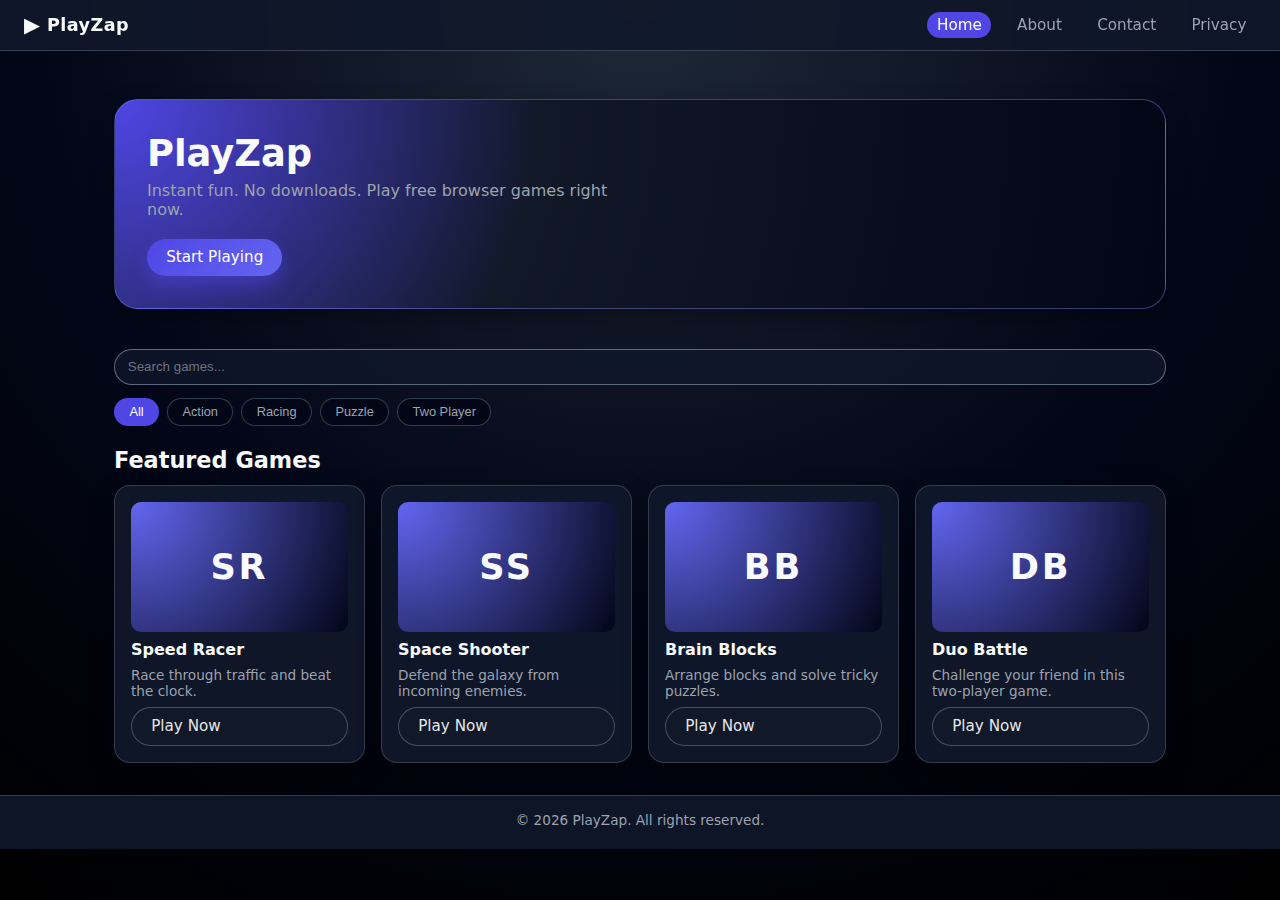
<file: playzap/index.html>
<!DOCTYPE html>
<html lang="en">
<head>
    <meta charset="UTF-8">
    <meta name="viewport" content="width=device-width, initial-scale=1.0">
    <title>PlayZap - Instant Fun, No Downloads</title>
    <link rel="stylesheet" href="css/style.css">
</head>
<body>
    <!-- Header / Navbar -->
    <header class="header">
        <div class="logo">
            <span class="logo-icon">▶</span>
            <span class="logo-text">PlayZap</span>
        </div>
        <nav class="nav">
            <a href="index.html" class="active">Home</a>
            <a href="about.html">About</a>
            <a href="contact.html">Contact</a>
            <a href="privacy.html">Privacy</a>
        </nav>
        <button class="nav-toggle" id="navToggle">☰</button>
    </header>

    <!-- Hero Section -->
    <section class="hero">
        <div class="hero-content">
            <h1>PlayZap</h1>
            <p>Instant fun. No downloads. Play free browser games right now.</p>
            <a href="#games" class="btn-primary">Start Playing</a>
        </div>
    </section>

    <!-- Search + Categories -->
    <section class="search-section">
        <input type="text" id="searchInput" placeholder="Search games..." />
        <div class="categories">
            <button class="category-btn active" data-category="all">All</button>
            <button class="category-btn" data-category="action">Action</button>
            <button class="category-btn" data-category="racing">Racing</button>
            <button class="category-btn" data-category="puzzle">Puzzle</button>
            <button class="category-btn" data-category="two-player">Two Player</button>
        </div>
    </section>

    <!-- Games Grid -->
    <section class="games-section" id="games">
        <h2>Featured Games</h2>
        <div class="games-grid" id="gamesGrid">

            <!-- Game Card 1 -->
            <article class="game-card" data-title="Speed Racer" data-category="racing">
                <div class="game-thumb">SR</div>
                <h3>Speed Racer</h3>
                <p>Race through traffic and beat the clock.</p>
                <a href="play.html" class="btn-secondary play-btn" data-game="speed-racer">Play Now</a>
            </article>

            <!-- Game Card 2 -->
            <article class="game-card" data-title="Space Shooter" data-category="action">
                <div class="game-thumb">SS</div>
                <h3>Space Shooter</h3>
                <p>Defend the galaxy from incoming enemies.</p>
                <a href="play.html" class="btn-secondary play-btn" data-game="space-shooter">Play Now</a>
            </article>

            <!-- Game Card 3 -->
            <article class="game-card" data-title="Brain Blocks" data-category="puzzle">
                <div class="game-thumb">BB</div>
                <h3>Brain Blocks</h3>
                <p>Arrange blocks and solve tricky puzzles.</p>
                <a href="play.html" class="btn-secondary play-btn" data-game="brain-blocks">Play Now</a>
            </article>

            <!-- Game Card 4 -->
            <article class="game-card" data-title="Duo Battle" data-category="two-player">
                <div class="game-thumb">DB</div>
                <h3>Duo Battle</h3>
                <p>Challenge your friend in this two-player game.</p>
                <a href="play.html" class="btn-secondary play-btn" data-game="duo-battle">Play Now</a>
            </article>

            <!-- You can copy-paste more cards like these -->

        </div>
    </section>

    <!-- Footer -->
    <footer class="footer">
        <p>© <span id="year"></span> PlayZap. All rights reserved.</p>
    </footer>

    <!-- Scroll to Top -->
    <button class="scroll-top" id="scrollTop">↑</button>

    <script src="js/script.js"></script>
</body>
</html>
</file>
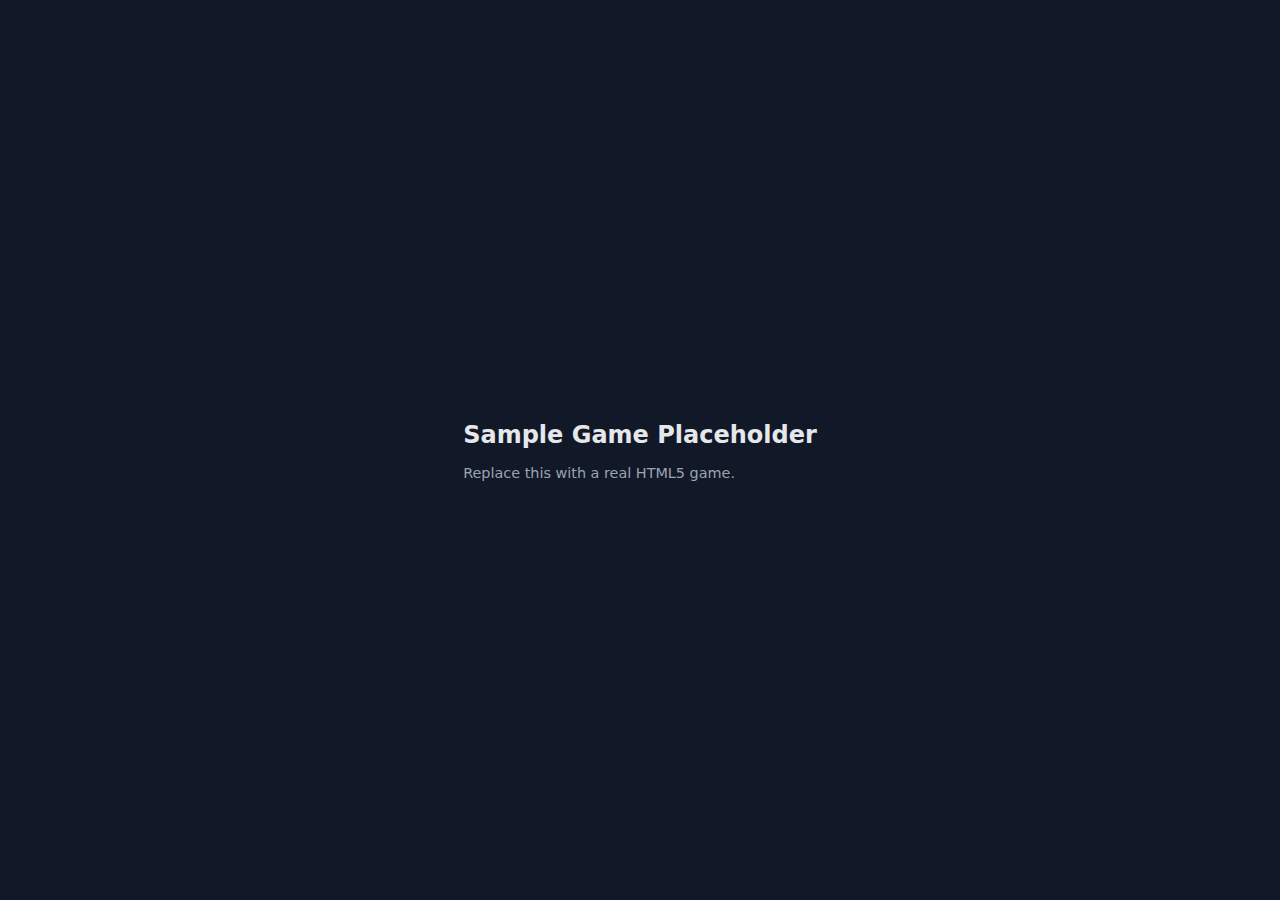
<file: playzap/games/sample/index.html>
<!DOCTYPE html>
<html lang="en">
<head>
    <meta charset="UTF-8">
    <title>Sample Game</title>
    <style>
        body {
            margin: 0;
            background: #111827;
            color: #e5e7eb;
            font-family: system-ui, sans-serif;
            display: flex;
            align-items: center;
            justify-content: center;
            height: 100vh;
        }
        h1 {
            font-size: 1.5rem;
        }
        p {
            font-size: 0.9rem;
            color: #9ca3af;
        }
    </style>
</head>
<body>
    <div>
        <h1>Sample Game Placeholder</h1>
        <p>Replace this with a real HTML5 game.</p>
    </div>
</body>
</html>
</file>
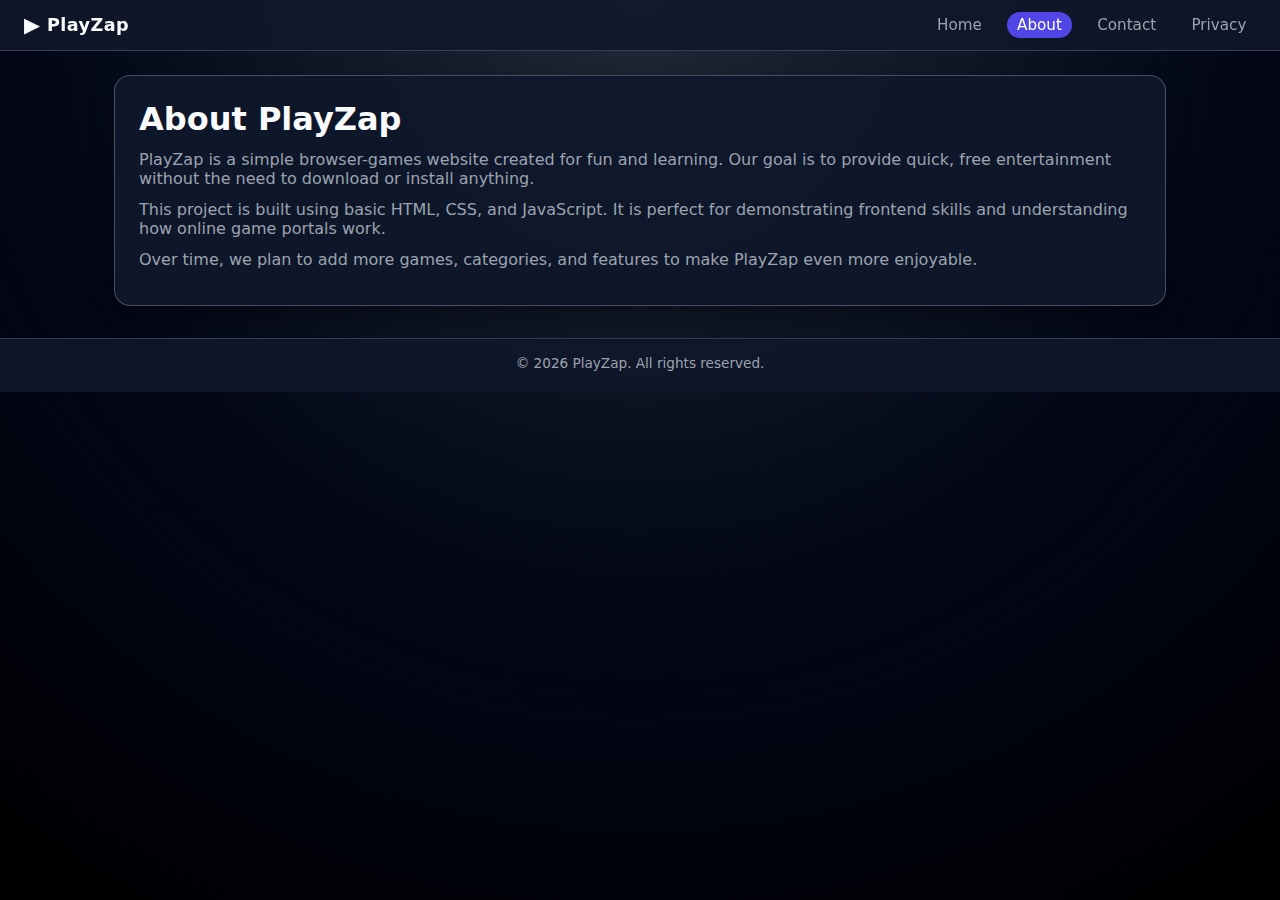
<file: playzap/about.html>
<!DOCTYPE html>
<html lang="en">
<head>
    <meta charset="UTF-8">
    <meta name="viewport" content="width=device-width, initial-scale=1.0">
    <title>About - PlayZap</title>
    <link rel="stylesheet" href="css/style.css">
</head>
<body>
    <header class="header">
        <div class="logo">
            <span class="logo-icon">▶</span>
            <span class="logo-text">PlayZap</span>
        </div>
        <nav class="nav">
            <a href="index.html">Home</a>
            <a href="about.html" class="active">About</a>
            <a href="contact.html">Contact</a>
            <a href="privacy.html">Privacy</a>
        </nav>
        <button class="nav-toggle" id="navToggle">☰</button>
    </header>

    <main class="page-main">
        <section class="page-section">
            <h1>About PlayZap</h1>
            <p>
                PlayZap is a simple browser-games website created for fun and learning.
                Our goal is to provide quick, free entertainment without the need to download
                or install anything.
            </p>
            <p>
                This project is built using basic HTML, CSS, and JavaScript. It is perfect
                for demonstrating frontend skills and understanding how online game portals work.
            </p>
            <p>
                Over time, we plan to add more games, categories, and features to make
                PlayZap even more enjoyable.
            </p>
        </section>
    </main>

    <footer class="footer">
        <p>© <span id="year"></span> PlayZap. All rights reserved.</p>
    </footer>

    <button class="scroll-top" id="scrollTop">↑</button>

    <script src="js/script.js"></script>
</body>
</html>
</file>
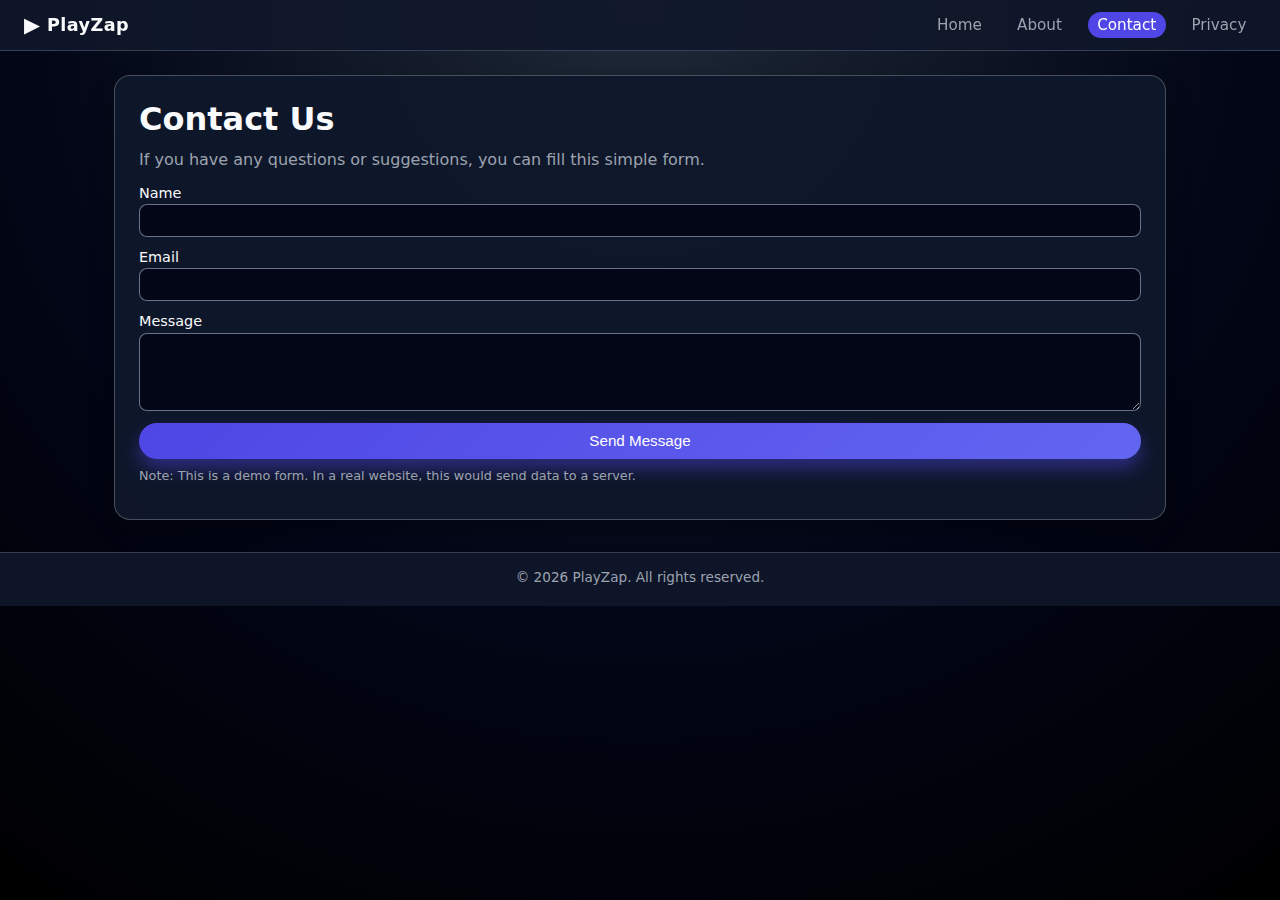
<file: playzap/contact.html>
<!DOCTYPE html>
<html lang="en">
<head>
    <meta charset="UTF-8">
    <meta name="viewport" content="width=device-width, initial-scale=1.0">
    <title>Contact - PlayZap</title>
    <link rel="stylesheet" href="css/style.css">
</head>
<body>
    <header class="header">
        <div class="logo">
            <span class="logo-icon">▶</span>
            <span class="logo-text">PlayZap</span>
        </div>
        <nav class="nav">
            <a href="index.html">Home</a>
            <a href="about.html">About</a>
            <a href="contact.html" class="active">Contact</a>
            <a href="privacy.html">Privacy</a>
        </nav>
        <button class="nav-toggle" id="navToggle">☰</button>
    </header>

    <main class="page-main">
        <section class="page-section">
            <h1>Contact Us</h1>
            <p>If you have any questions or suggestions, you can fill this simple form.</p>

            <form class="contact-form" id="contactForm">
                <label>
                    Name
                    <input type="text" id="name" required>
                </label>

                <label>
                    Email
                    <input type="email" id="email" required>
                </label>

                <label>
                    Message
                    <textarea id="message" rows="4" required></textarea>
                </label>

                <button type="submit" class="btn-primary">Send Message</button>
            </form>

            <p class="form-note">
                Note: This is a demo form. In a real website, this would send data to a server.
            </p>
        </section>
    </main>

    <footer class="footer">
        <p>© <span id="year"></span> PlayZap. All rights reserved.</p>
    </footer>

    <button class="scroll-top" id="scrollTop">↑</button>

    <script src="js/script.js"></script>
</body>
</html>
</file>
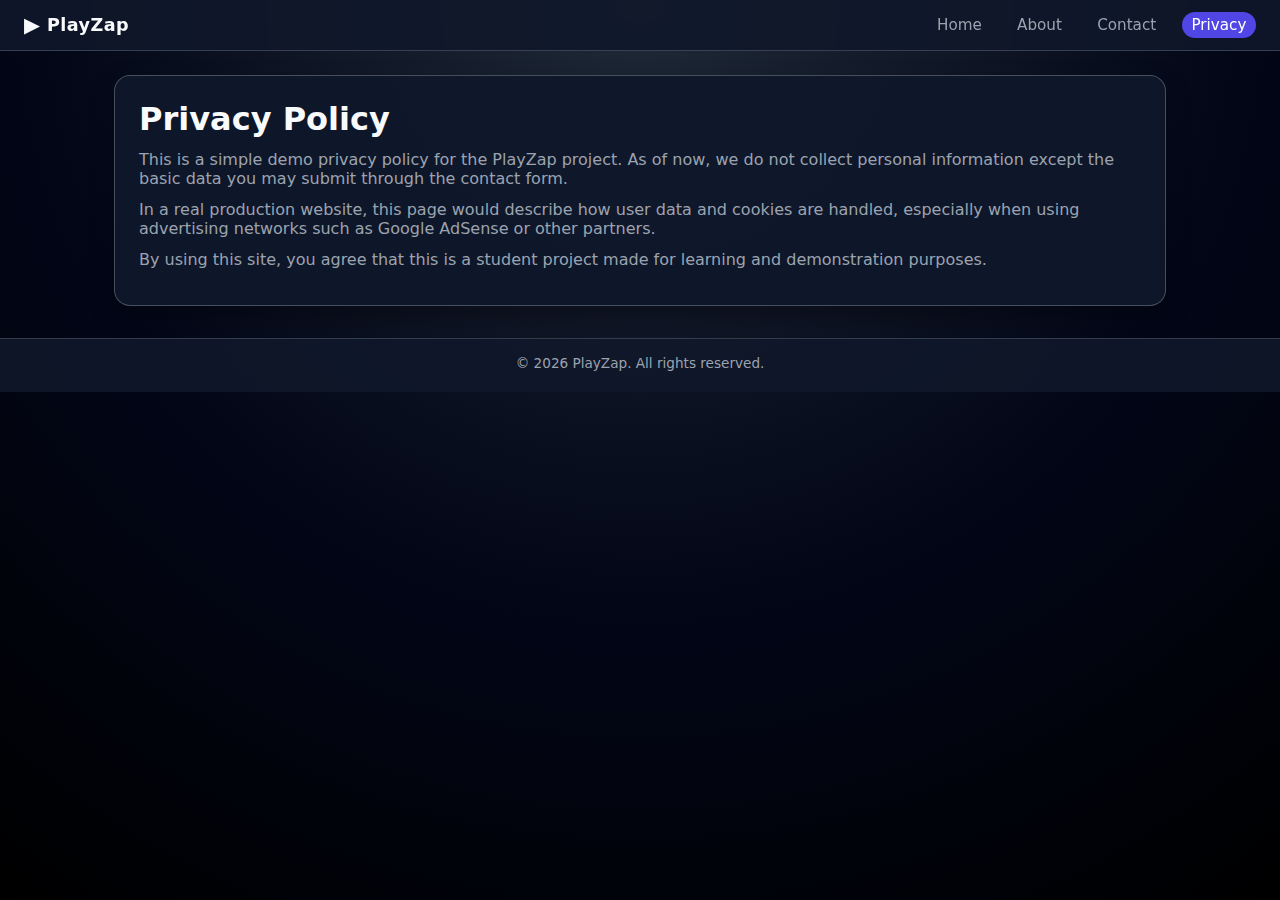
<file: playzap/privacy.html>
<!DOCTYPE html>
<html lang="en">
<head>
    <meta charset="UTF-8">
    <meta name="viewport" content="width=device-width, initial-scale=1.0">
    <title>Privacy Policy - PlayZap</title>
    <link rel="stylesheet" href="css/style.css">
</head>
<body>
    <header class="header">
        <div class="logo">
            <span class="logo-icon">▶</span>
            <span class="logo-text">PlayZap</span>
        </div>
        <nav class="nav">
            <a href="index.html">Home</a>
            <a href="about.html">About</a>
            <a href="contact.html">Contact</a>
            <a href="privacy.html" class="active">Privacy</a>
        </nav>
        <button class="nav-toggle" id="navToggle">☰</button>
    </header>

    <main class="page-main">
        <section class="page-section">
            <h1>Privacy Policy</h1>
            <p>
                This is a simple demo privacy policy for the PlayZap project.
                As of now, we do not collect personal information except the basic
                data you may submit through the contact form.
            </p>
            <p>
                In a real production website, this page would describe how user data
                and cookies are handled, especially when using advertising networks
                such as Google AdSense or other partners.
            </p>
            <p>
                By using this site, you agree that this is a student project made
                for learning and demonstration purposes.
            </p>
        </section>
    </main>

    <footer class="footer">
        <p>© <span id="year"></span> PlayZap. All rights reserved.</p>
    </footer>

    <button class="scroll-top" id="scrollTop">↑</button>

    <script src="js/script.js"></script>
</body>
</html>
</file>
<file: playzap/css/style.css>
/* ========== Global Styles ========== */
* {
    margin: 0;
    padding: 0;
    box-sizing: border-box;
}

:root {
    --bg-dark: #060717;
    --bg-card: #111322;
    --accent: #4f46e5;
    --accent-soft: #6366f1;
    --text-main: #f9fafb;
    --text-muted: #9ca3af;
    --danger: #ef4444;
    --radius-lg: 16px;
    --radius-md: 10px;
    --shadow-soft: 0 10px 25px rgba(0, 0, 0, 0.35);
    --transition-fast: 0.2s ease;
    --max-width: 1100px;
}

body {
    font-family: system-ui, -apple-system, BlinkMacSystemFont, "Segoe UI", sans-serif;
    background: radial-gradient(circle at top, #1f2937 0, #020617 55%, #000 100%);
    color: var(--text-main);
    min-height: 100vh;
}

/* ========== Header / Navbar ========== */

.header {
    position: sticky;
    top: 0;
    z-index: 10;
    background: rgba(15, 23, 42, 0.9);
    backdrop-filter: blur(10px);
    display: flex;
    align-items: center;
    justify-content: space-between;
    padding: 0.75rem 1.5rem;
    border-bottom: 1px solid rgba(148, 163, 184, 0.3);
}

.logo {
    display: flex;
    align-items: center;
    gap: 0.4rem;
    font-weight: 700;
    letter-spacing: 0.03em;
}

.logo-icon {
    font-size: 1.3rem;
}

.logo-text {
    font-size: 1.1rem;
}

.nav {
    display: flex;
    gap: 1rem;
}

.nav a {
    text-decoration: none;
    font-size: 0.95rem;
    color: var(--text-muted);
    padding: 0.25rem 0.6rem;
    border-radius: 999px;
    transition: var(--transition-fast);
}

.nav a:hover {
    color: var(--text-main);
    background: rgba(99, 102, 241, 0.16);
}

.nav a.active {
    color: #fff;
    background: var(--accent);
}

.nav-toggle {
    display: none;
    border: none;
    background: transparent;
    font-size: 1.3rem;
    color: var(--text-main);
}

/* ========== Hero ========== */

.hero {
    max-width: var(--max-width);
    margin: 1.5rem auto 1rem;
    padding: 1.5rem;
}

.hero-content {
    background: radial-gradient(circle at top left, #4f46e5 0, #111827 40%, #020617 100%);
    border-radius: 24px;
    padding: 2rem;
    box-shadow: var(--shadow-soft);
    border: 1px solid rgba(129, 140, 248, 0.4);
}

.hero-content h1 {
    font-size: 2.3rem;
    margin-bottom: 0.4rem;
}

.hero-content p {
    color: var(--text-muted);
    margin-bottom: 1.2rem;
    max-width: 480px;
}

/* ========== Buttons ========== */

.btn-primary,
.btn-secondary {
    display: inline-block;
    text-decoration: none;
    border: none;
    cursor: pointer;
    padding: 0.6rem 1.2rem;
    border-radius: 999px;
    font-weight: 500;
    font-size: 0.95rem;
    transition: var(--transition-fast);
}

.btn-primary {
    background: linear-gradient(135deg, var(--accent), var(--accent-soft));
    color: #fff;
    box-shadow: 0 10px 18px rgba(79, 70, 229, 0.45);
}

.btn-primary:hover {
    transform: translateY(-1px);
    box-shadow: 0 14px 24px rgba(79, 70, 229, 0.6);
}

.btn-secondary {
    background: #111827;
    color: #e5e7eb;
    border: 1px solid rgba(148, 163, 184, 0.4);
}

.btn-secondary:hover {
    background: #1f2937;
}

/* ========== Search & Categories ========== */

.search-section {
    max-width: var(--max-width);
    margin: 0 auto;
    padding: 0 1.5rem 1.3rem;
}

#searchInput {
    width: 100%;
    padding: 0.6rem 0.8rem;
    border-radius: 999px;
    border: 1px solid rgba(148, 163, 184, 0.6);
    background: rgba(15, 23, 42, 0.8);
    color: var(--text-main);
    margin-bottom: 0.8rem;
}

#searchInput::placeholder {
    color: #6b7280;
}

.categories {
    display: flex;
    flex-wrap: wrap;
    gap: 0.5rem;
}

.category-btn {
    border: none;
    padding: 0.35rem 0.9rem;
    border-radius: 999px;
    background: #020617;
    color: var(--text-muted);
    font-size: 0.8rem;
    cursor: pointer;
    border: 1px solid rgba(55, 65, 81, 0.9);
    transition: var(--transition-fast);
}

.category-btn:hover {
    color: #e5e7eb;
    background: #111827;
}

.category-btn.active {
    background: var(--accent);
    color: #fff;
    border-color: transparent;
}

/* ========== Games Grid ========== */

.games-section {
    max-width: var(--max-width);
    margin: 0 auto 2rem;
    padding: 0 1.5rem;
}

.games-section h2 {
    margin-bottom: 0.75rem;
    font-size: 1.4rem;
}

.games-grid {
    display: grid;
    grid-template-columns: repeat(auto-fit, minmax(210px, 1fr));
    gap: 1rem;
}

.game-card {
    background: rgba(15, 23, 42, 0.95);
    border-radius: var(--radius-lg);
    padding: 1rem;
    box-shadow: var(--shadow-soft);
    border: 1px solid rgba(55, 65, 81, 0.9);
    display: flex;
    flex-direction: column;
    gap: 0.5rem;
    transition: transform var(--transition-fast), box-shadow var(--transition-fast), border-color var(--transition-fast);
}

.game-card:hover {
    transform: translateY(-4px);
    box-shadow: 0 18px 30px rgba(15, 23, 42, 0.9);
    border-color: rgba(129, 140, 248, 0.85);
}

.game-thumb {
    width: 100%;
    height: 130px;
    border-radius: var(--radius-md);
    background: radial-gradient(circle at top left, var(--accent-soft), #020617);
    display: flex;
    align-items: center;
    justify-content: center;
    font-size: 2.2rem;
    font-weight: 700;
    letter-spacing: 0.08em;
}

.game-card h3 {
    font-size: 1rem;
}

.game-card p {
    font-size: 0.85rem;
    color: var(--text-muted);
    flex: 1;
}

/* ========== Generic Page Layout ========== */

.page-main,
.play-main {
    max-width: var(--max-width);
    margin: 1.5rem auto 2rem;
    padding: 0 1.5rem;
}

.page-section {
    background: rgba(15, 23, 42, 0.95);
    border-radius: var(--radius-lg);
    padding: 1.5rem;
    border: 1px solid rgba(75, 85, 99, 0.9);
    box-shadow: var(--shadow-soft);
}

.page-section h1 {
    margin-bottom: 0.75rem;
}

.page-section p {
    color: var(--text-muted);
    margin-bottom: 0.75rem;
}

/* ========== Game Page ========== */

.game-container h1 {
    margin-bottom: 0.3rem;
}

.game-subtitle {
    color: var(--text-muted);
    margin-bottom: 1rem;
}

.game-frame-wrapper {
    background: #020617;
    border-radius: var(--radius-lg);
    border: 1px solid rgba(75, 85, 99, 0.9);
    overflow: hidden;
    box-shadow: var(--shadow-soft);
    margin-bottom: 1.2rem;
}

.game-frame-wrapper iframe {
    width: 100%;
    height: 420px;
    border: none;
    display: block;
}

.game-info h2 {
    margin-top: 0.8rem;
    margin-bottom: 0.4rem;
}

.game-info ul {
    list-style: disc;
    padding-left: 1.3rem;
    color: var(--text-muted);
}

/* ========== Contact Form ========== */

.contact-form {
    display: flex;
    flex-direction: column;
    gap: 0.75rem;
    margin-top: 1rem;
}

.contact-form label {
    font-size: 0.9rem;
    display: flex;
    flex-direction: column;
    gap: 0.2rem;
}

.contact-form input,
.contact-form textarea {
    padding: 0.5rem 0.7rem;
    border-radius: 0.5rem;
    border: 1px solid rgba(148, 163, 184, 0.7);
    background: #020617;
    color: var(--text-main);
    resize: vertical;
}

.form-note {
    margin-top: 0.6rem;
    font-size: 0.8rem;
    color: var(--text-muted);
}

/* ========== Footer ========== */

.footer {
    text-align: center;
    padding: 1rem 1.5rem 1.3rem;
    font-size: 0.85rem;
    color: var(--text-muted);
    border-top: 1px solid rgba(55, 65, 81, 0.9);
    background: rgba(15, 23, 42, 0.9);
}

/* ========== Scroll to Top Button ========== */

.scroll-top {
    position: fixed;
    right: 1rem;
    bottom: 1rem;
    width: 38px;
    height: 38px;
    border-radius: 999px;
    border: none;
    background: var(--accent);
    color: #fff;
    font-size: 1.1rem;
    cursor: pointer;
    box-shadow: 0 12px 22px rgba(79, 70, 229, 0.6);
    display: none;
    align-items: center;
    justify-content: center;
}

/* ========== Responsive ========== */

@media (max-width: 720px) {
    .hero {
        margin-top: 1rem;
        padding: 0 1rem;
    }

    .hero-content {
        padding: 1.2rem;
    }

    .hero-content h1 {
        font-size: 1.7rem;
    }

    .hero-content p {
        font-size: 0.9rem;
    }

    .header {
        padding: 0.6rem 1rem;
    }

    /* Mobile nav dropdown */
    .nav {
        position: absolute;
        right: 1rem;
        top: 3.2rem;
        flex-direction: column;
        background: rgba(15, 23, 42, 0.98);
        padding: 0.6rem 0.8rem;
        border-radius: 0.75rem;
        border: 1px solid rgba(55, 65, 81, 0.9);
        display: none;
        gap: 0.4rem;
    }

    .nav.show {
        display: flex;
    }

    .nav-toggle {
        display: block;
    }

    .games-section {
        padding: 0 1rem 1.5rem;
    }

    .games-grid {
        grid-template-columns: 1fr 1fr;
        gap: 0.7rem;
    }

    .game-thumb {
        height: 110px;
        font-size: 1.7rem;
    }

    .game-card {
        padding: 0.8rem;
    }

    .page-main,
    .play-main {
        padding: 0 1rem 1.5rem;
    }

    .page-section {
        padding: 1.1rem;
    }

    /* Game iframe smaller on mobile */
    .game-frame-wrapper iframe {
        height: 260px;
    }
}
</file>
